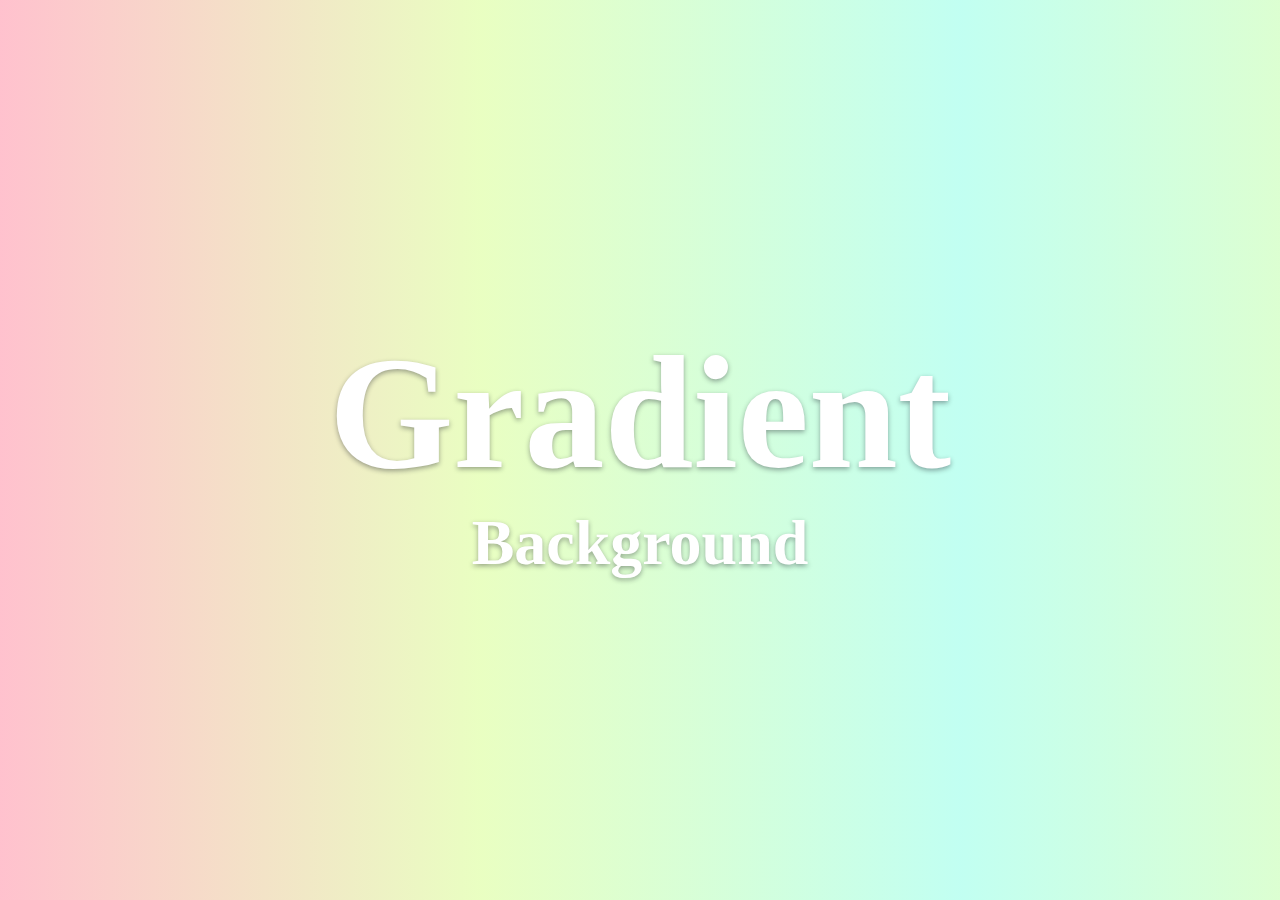
<file: Background Gredient/index.html>
<!DOCTYPE html>
<html lang="en" >
<head>
  <meta charset="UTF-8">
  <title>Gradient Background</title>
  <link rel="stylesheet" href="./style.css">

</head>
<body>
<div class="bg">
<h1>
<span>Gradient</span>
<span>Background</span>
</h1>
</div>
<!-- partial -->
  
</body>
</html>
</file>
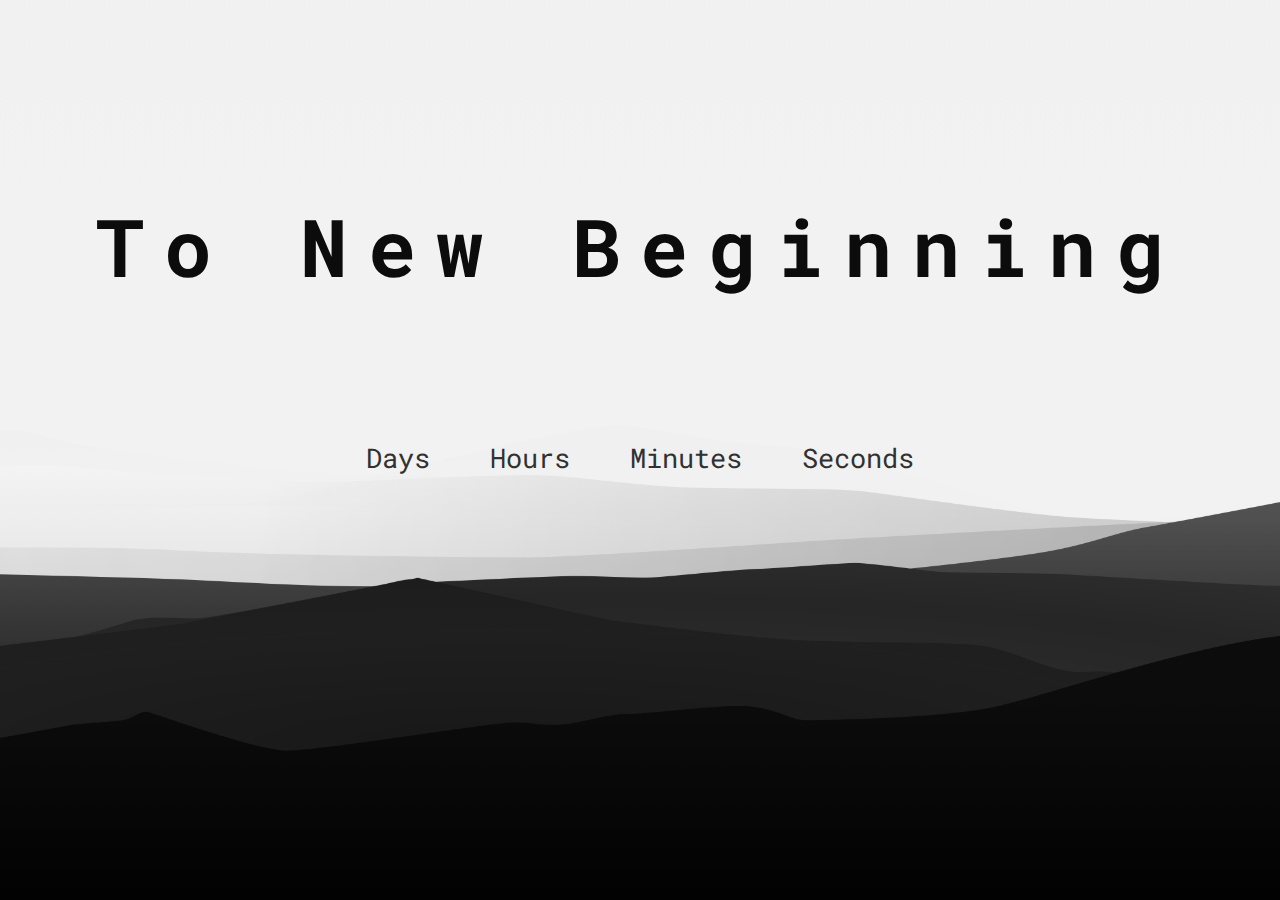
<file: Countdown Timer/index.html>
<!DOCTYPE html>
<html lang="en">
    <head>
        <meta charset="UTF-8" />
        <meta http-equiv="X-UA-Compatible" content="IE=edge" />
        <meta name="viewport" content="width=device-width, initial-scale=1.0" />
        <title>Countdown Timer</title>
        <link rel="stylesheet" href="style.css" />
    </head>
    <body>
        <h1>To New Beginning</h1>

        <div id="countdown" class="countdown">
            <!-- Days -->
            <div class="time">
                <h2 id="days"></h2>
                <small>Days</small>
            </div>

            <!-- Hours -->
            <div class="time">
                <h2 id="hours"></h2>
                <small>Hours</small>
            </div>

            <!-- Minutes -->
            <div class="time">
                <h2 id="minutes"></h2>
                <small>Minutes</small>
            </div>

            <!-- Seconds -->
            <div class="time">
                <h2 id="seconds"></h2>
                <small>Seconds</small>
            </div>
        </div>
        <script src="app.js"></script>
    </body>
</html>
</file>
<file: Background Gredient/style.css>
* {
  padding: 0;
  margin: 0;
}
h1 {
  display: flex;
  flex-direction: column;
  justify-content: center;
  align-items: center;
  color: #161a26;
  color: #fff;
  padding: 10px 30px;
  text-shadow: 0px 2px 5px rgba(22, 26, 38, 0.4);
}

h1 :nth-child(1) {
  font-size: 5em;
}
h1 :nth-child(2) {
  font-size: 2em;
}

.bg {
  width: 100%;
  height: 100vh;
  display: flex;
  align-items: center;
  justify-content: center;
  background-size: 150% 150%;
  background-image: linear-gradient(
    90deg,
    rgba(255, 10, 59, 0.25) 0%,
    rgba(168, 253, 10, 0.25) 25%,
    rgba(10, 255, 202, 0.25) 50%,
    rgba(168, 253, 10, 0.25) 75%,
    rgba(255, 10, 59, 0.25) 100%
  );
  animation: AnimateBG 3s linear infinite;
}

@keyframes AnimateBG {
  0% {
    background-position: 0% 50%;
  }
  50% {
    background-position: 100% 50%;
  }
  100% {
    background-position: 0% 50%;
  }
}
</file>
<file: Countdown Timer/style.css>
@import url("https://fonts.googleapis.com/css2?family=Roboto+Mono:wght@400;600&display=swap");

* {
    margin: 0;
    padding: 0;
    box-sizing: border-box;
}

body {
    min-height: 100vh;
    display: flex;
    flex-direction: column;
    justify-content: center;
    align-items: center;
    background-image: url(./minimal.png);
    background-repeat: no-repeat;
    background-size: cover;
    background-position: center center;
    font-family: "Roboto Mono", monospace;
    overflow: hidden;
}

h1 {
    color: rgb(12, 12, 12);
    font-size: 5em;
    font-weight: bold;
    margin: -150px 0 40px;
    letter-spacing: 0.25em;
}

.countdown {
    display: flex;
    transform: scale(2);
    margin: 5em;
}

.time {
    display: flex;
    flex-direction: column;
    align-items: center;
    justify-content: center;
    text-align: center;
    margin: 15px;
}

.time h2 {
    font-weight: bold;
    font-size: 2em;
    line-height: 1;
    margin: 0 0 10px;
    color: rgb(32, 32, 32);
}

.time small {
    color: rgb(49, 49, 49);
}

@media (max-width: 500px) {
    h1 {
        font-size: 1.5em;
    }
    .time {
        margin: 5px;
    }
    .time h2 {
        font-size: 12px;
    }
    .time small {
        font-size: 10px;
    }
}
</file>
